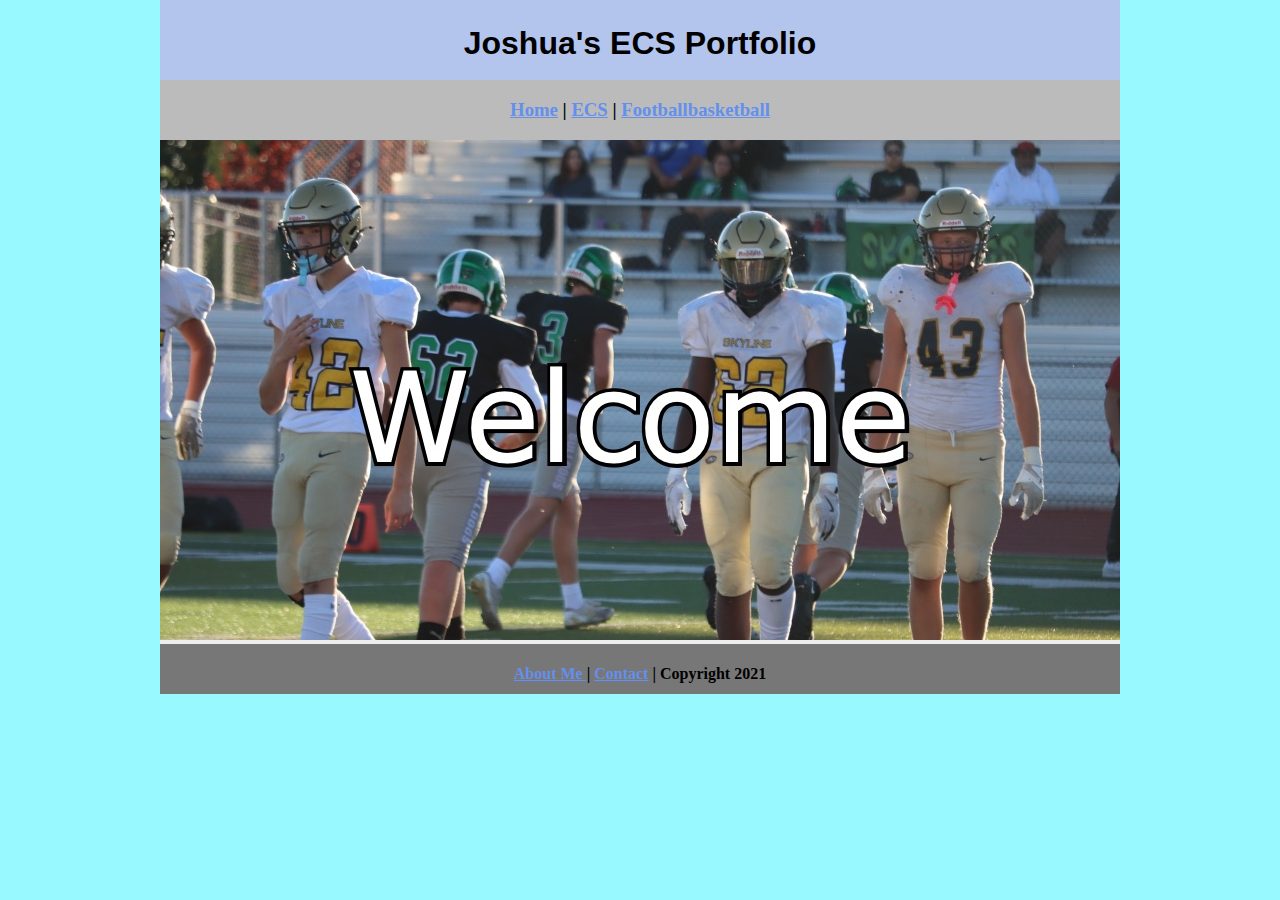
<file: index.html>
<!DOCTYPE html>
<html class="homePage">
<head>
	<!-- This is a comment! Text here will be ignored by the browser. -->
	<meta charset="UTF-8">
	<title> Joshua's ECS Portfolio </title>
	<link href="myCSS.css" rel="stylesheet" type="text/css">
</head>
<body>
<div class="container">
  <div class="header">
  	<h1> Joshua's ECS Portfolio </h1>
  </div>
  <div class="nav">
    <h3><a href="index.html">Home</a> | <a href="ecs/index.html">ECS</a> | <a href="footballbasketball/index.html">Footballbasketball</a>
  </div>
  <div class="content">
	<img src="images/welcome.jpg" alt="Welcome" width="960" >
  </div>
  <div class="footer">
    <h4><a href="aboutme.html">About Me </a> |  <a href="mailto:409850@graniteschools.org">Contact</a> | Copyright 2021</h4>
  </div>
</div>
</body>
</html>
</file>
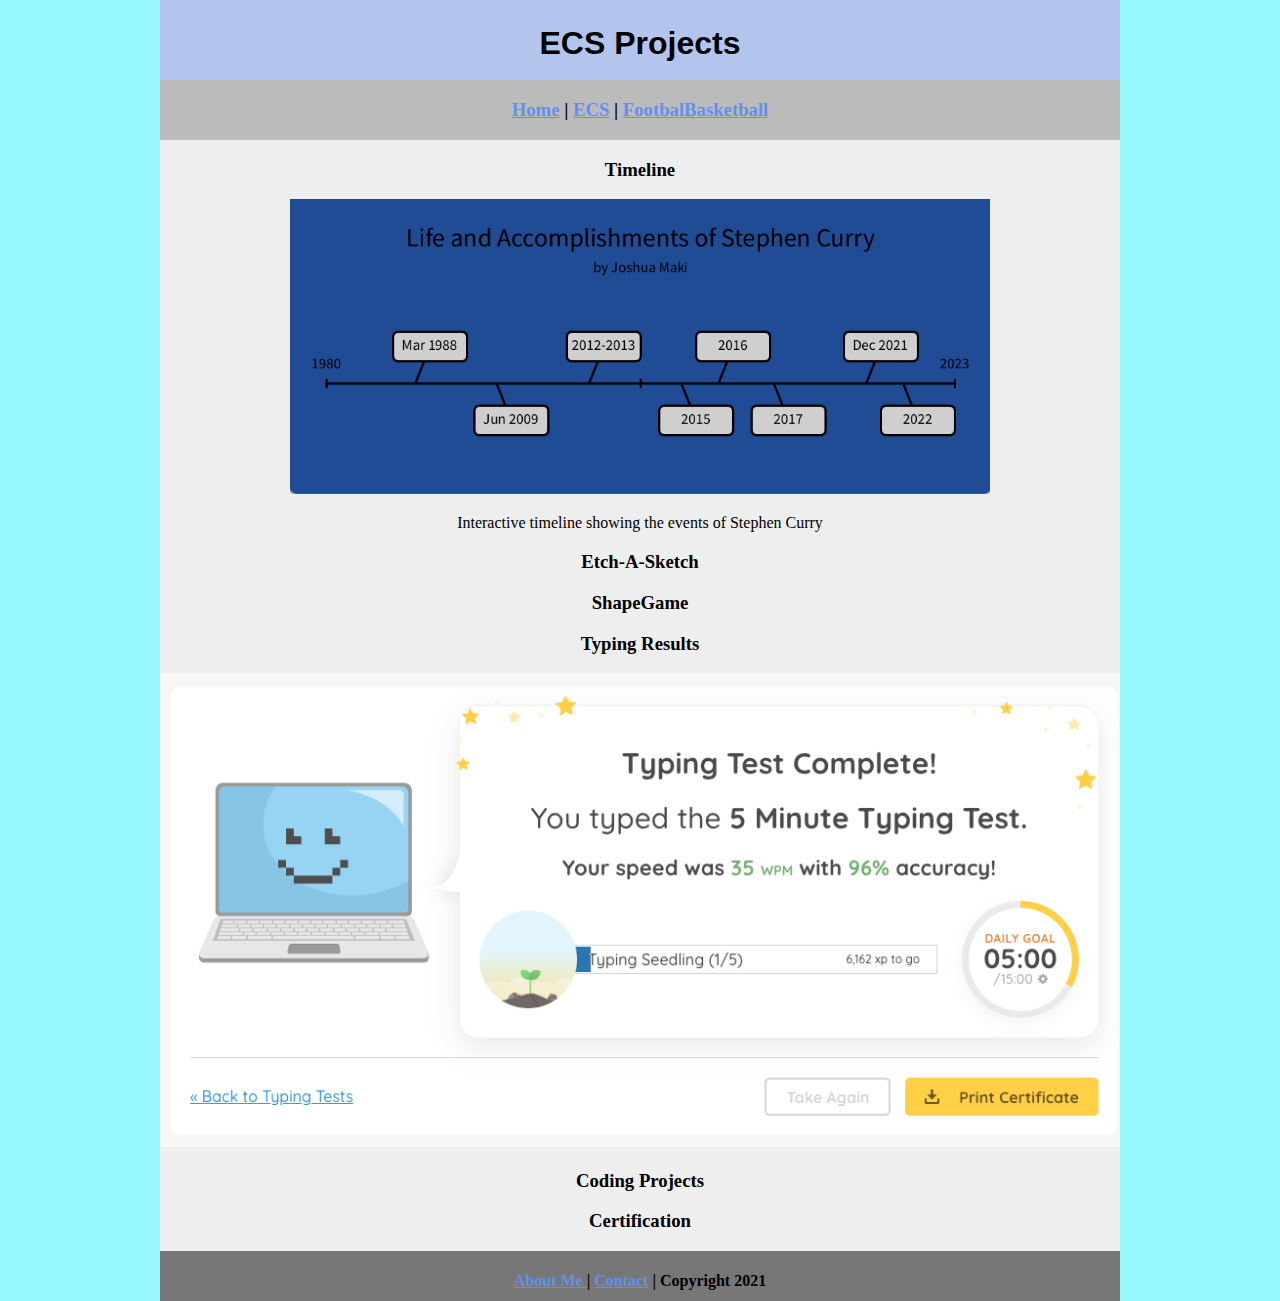
<file: ecs/index.html>
<!DOCTYPE html>
<html class="homePage">
<head>
	<!-- This is a comment! Text here will be ignored by the browser. -->
	<meta charset="UTF-8">
	<title> ECS Projects </title>
	<link href="../myCSS.css" rel="stylesheet" type="text/css">
</head>
<body>
<div class="container">
  <div class="header">
  	<h1> ECS Projects </h1>
  </div>
  <div class="nav">
    <h3><a href="../index.html">Home</a> | <a href="index.html">ECS</a> | <a href="../footballbasketball/index.html">FootbalBasketball</a>
  </div>
  <div class="content">
	  <h3>Timeline</h3>
	  <img src="../images/timeline.png"alt= Timeline" width="700" >
	  <p>Interactive timeline showing the events of Stephen Curry</p>
	  
	  <h3>Etch-A-Sketch</h3>


	  <h3>ShapeGame</h3>

	  
	  <h3>Typing Results</h3>
<img src="../images/typing.png" alt="Welcome" width="960" >
	  <h3>Coding Projects</h3>
	  <h3>Certification</h3>
  </div>
  <div class="footer">
    <h4><a href="../aboutme.html">About Me </a> | <a href="mailto:409850@graniteschools.org">Contact</a> | Copyright 2021</h4>
  </div>
</div>
</body>
</html>
</file>
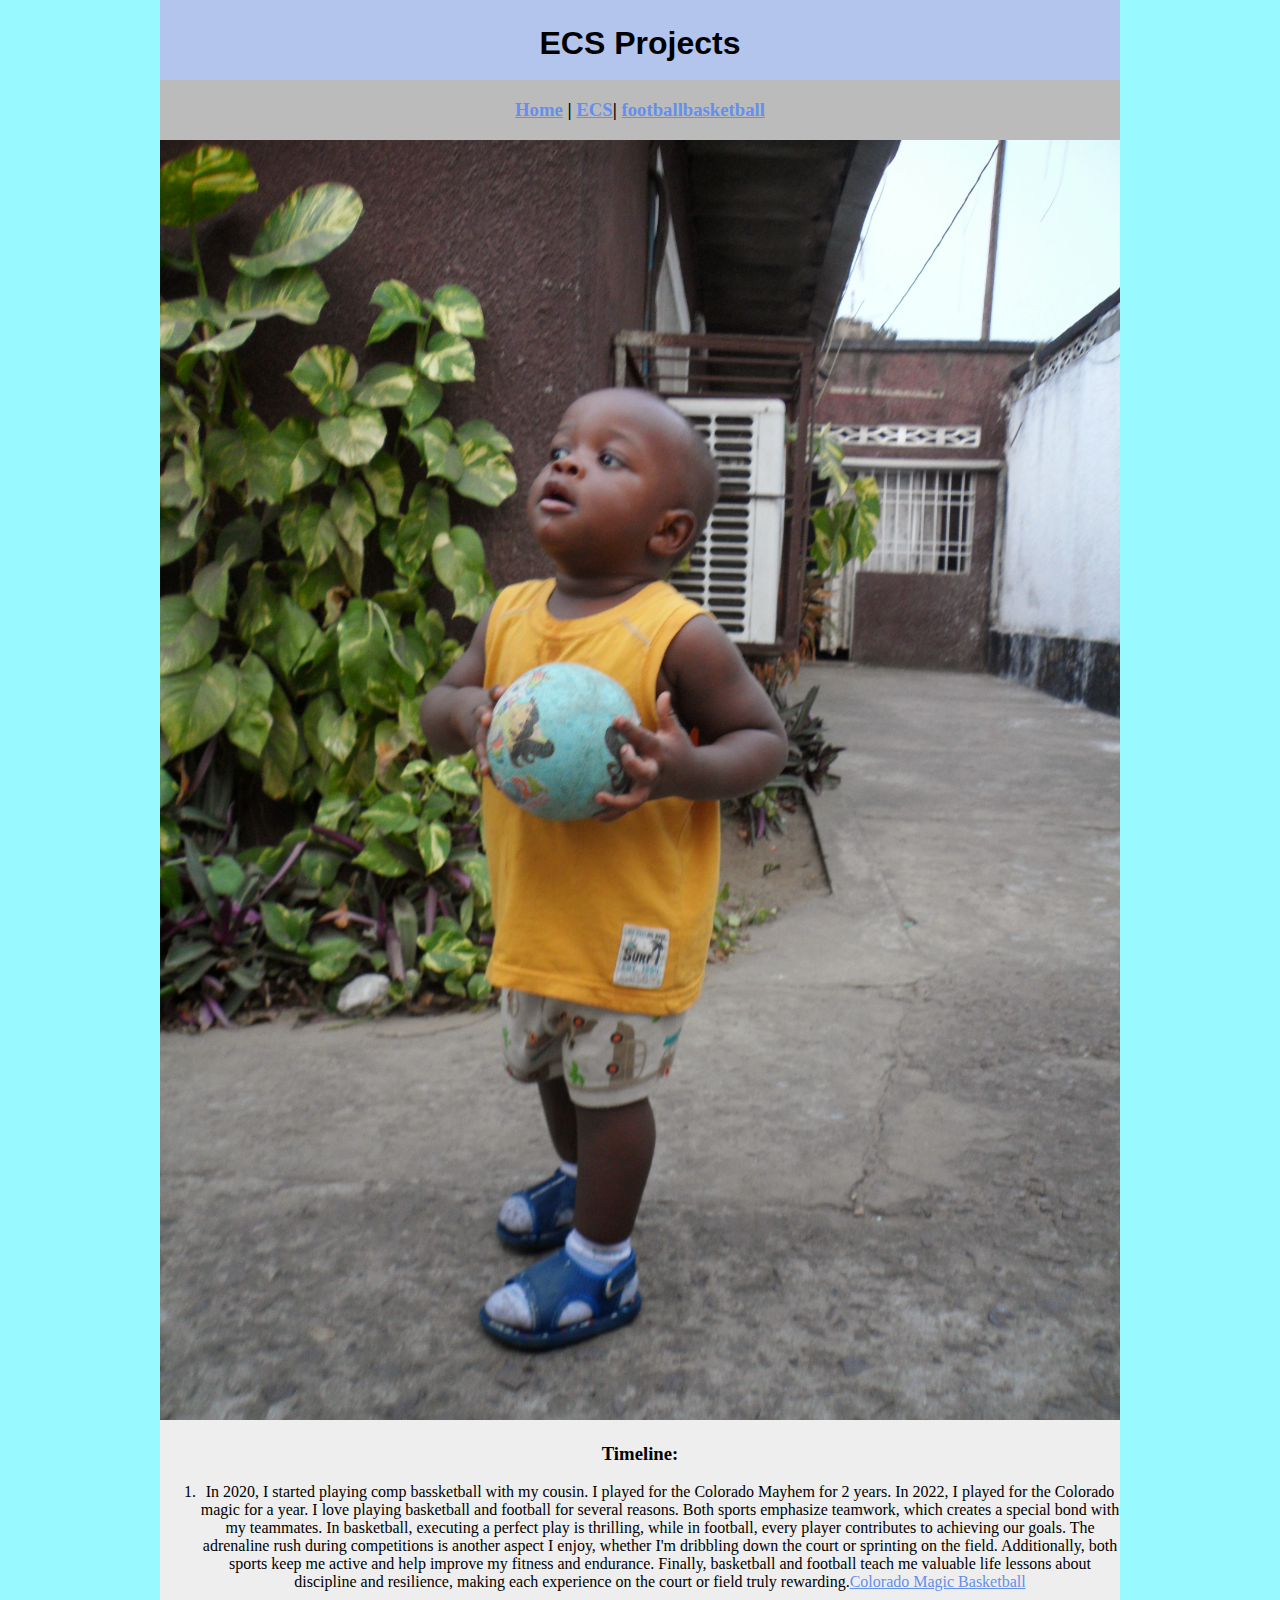
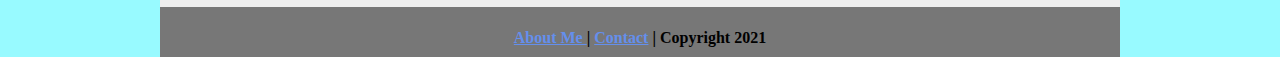
<file: footballbasketball/index.html>
<!DOCTYPE html>
<html class="homePage">
<head>
	<!-- This is a comment! Text here will be ignored by the browser. -->
	<meta charset="UTF-8">
	<title> ECS Projects </title>
	<link href="../myCSS.css" rel="stylesheet" type="text/css">
</head>
<body>
<div class="container">
  <div class="header">
  	<h1> ECS Projects </h1>
  </div>
  <div class="nav">
    <h3><a href="index.html">Home</a> | <a href="../ecs/index.html">ECS</a>| <a href="index.html">footballbasketball</a>
  </div>
  <div class="content">
	 <img src="../images/SAM_2901.JPG" alt="Welcome" width="960" >  
	  <h3> Timeline: </h3>
	  <ol>

		  <li>In 2020, I started playing comp bassketball with my cousin. I played for the Colorado Mayhem for 2 years. In 2022, I played for the Colorado magic for a year. I love playing basketball and football for several reasons. Both sports emphasize teamwork, which creates a special bond with my teammates. In basketball, executing a perfect play is thrilling, while in football, every player contributes to achieving our goals. 

The adrenaline rush during competitions is another aspect I enjoy, whether I'm dribbling down the court or sprinting on the field. Additionally, both sports keep me active and help improve my fitness and endurance. 

Finally, basketball and football teach me valuable life lessons about discipline and resilience, making each experience on the court or field truly rewarding.<a href="https://www.instagram.com/coloradomagicbasketball/">Colorado Magic Basketball</a></li>
	  </ol>
  </div>
  <div class="footer">
    <h4><a href="../aboutme.html">About Me </a> |  <a href="mailto:409850@graniteschools.org">Contact</a> | Copyright 2021</h4>
  </div>
</div>
</body>
</html>
</file>
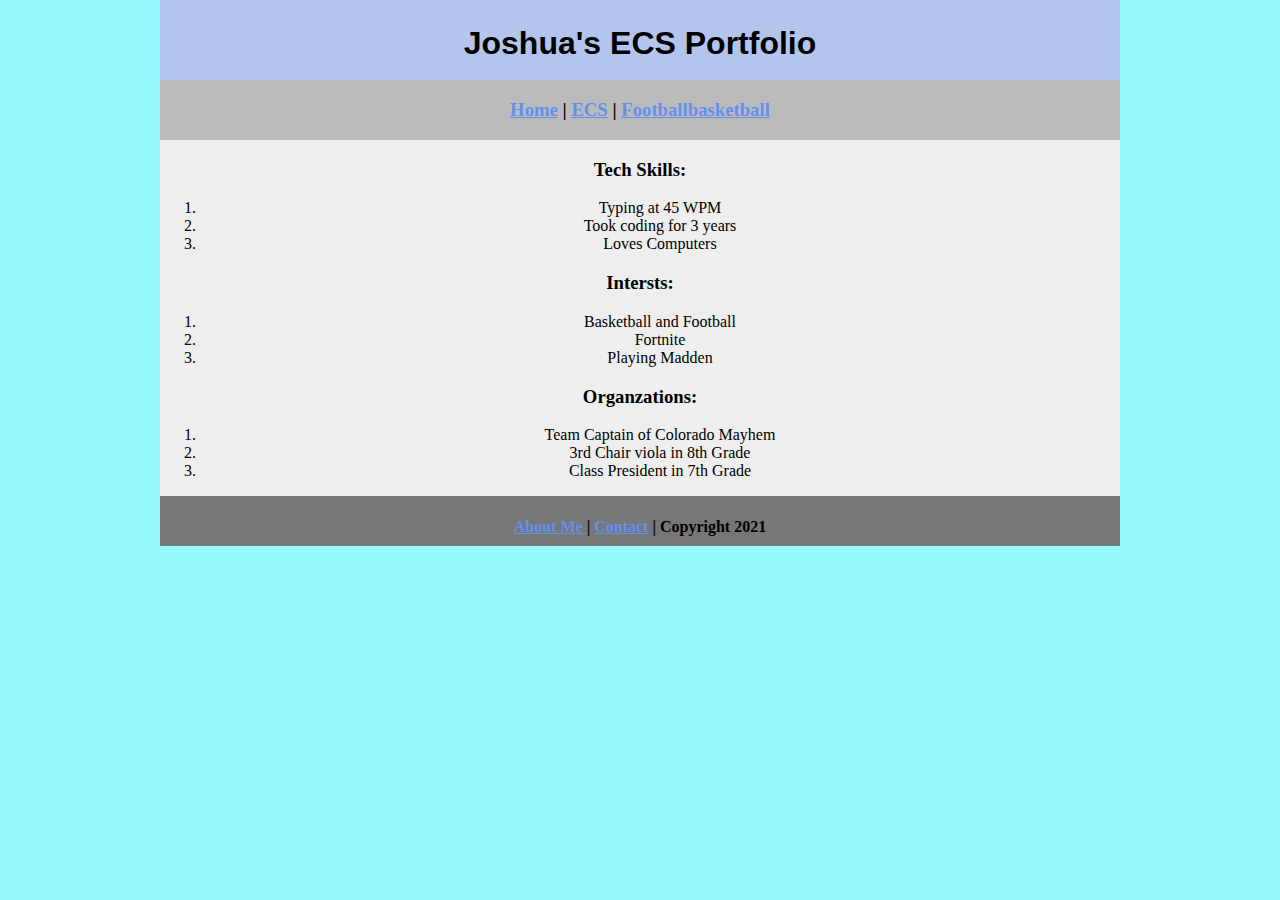
<file: aboutme.html>
<!DOCTYPE html>
<html class="homePage">
<head>
	<!-- This is a comment! Text here will be ignored by the browser. -->
	<meta charset="UTF-8">
	<title> Joshua's ECS Portfolio </title>
	<link href="myCSS.css" rel="stylesheet" type="text/css">
</head>
<body>
<div class="container">
  <div class="header">
  	<h1> Joshua's ECS Portfolio </h1>
  </div>
  <div class="nav">
    <h3><a href="index.html">Home</a> | <a href="ecs/index.html">ECS</a> | <a href="footballbasketball/index.html">Footballbasketball</a>
  </div>
  <div class="content">
	  <h3> Tech Skills: </h3>
	  <ol>

		  <li>Typing at 45 WPM</li>
		  <li>Took coding for 3 years</li>
		  <li>Loves Computers</li>
	  </ol>
	    <h3> Intersts: </h3>
	  <ol>

		  <li>Basketball and Football</li>
		  <li>Fortnite</li>
		  <li>Playing Madden</li>
	  </ol>
	    <h3> Organzations: </h3>
	  <ol>

		  <li>Team Captain of Colorado Mayhem</li>
		  <li>3rd Chair viola in 8th Grade</li>
		  <li>Class President in 7th Grade</li>
	  </ol>



    </div>
  <div class="footer">
    <h4> <a href="aboutme.html">About Me </a>|  <a href="mailto:409850@graniteschools.org">Contact</a> | Copyright 2021</h4>
  </div>
</div>
</body>
</html>
</file>
<file: myCSS.css>
@charset "UTF-8";
/* This is a comment! Text here will be ignored by the browser. */
body {
	margin: 0 auto;
}
.homePage {
	background: #98FAFF;
}
.container {
	width: 960px;
	margin: 0 auto;
}
.header { 
	font: 100%/1.4 Verdana, Arial, Helvetica, sans-serif;
	background: #B3C5ED;
	text-align: center;
	margin: 0px;
	padding: 5;
	float: left;
	width: 100%;
	height: 80px;
	
}
.nav {
	background: #BBBBBB;
	margin: 0px;
	padding: 5;
	float: left;
	width: 100%;
	height: 60px;
	text-align: center;
}
.content {
	background: #EEEEEE;
	margin: 0px;
	float: left;
	width: 100%;
	text-align: center;
}
.footer {
	background: #777777;
	margin: 0px;
	float: left;
	width: 100%;
	height: 50px;
	text-align: center;
}
a:link {
     color: #648FED;
}
a:visited {
     color: #2BA4F9;
}
a:hover, a:active, a:focus { 
     text-decoration: underline;
}
</file>
